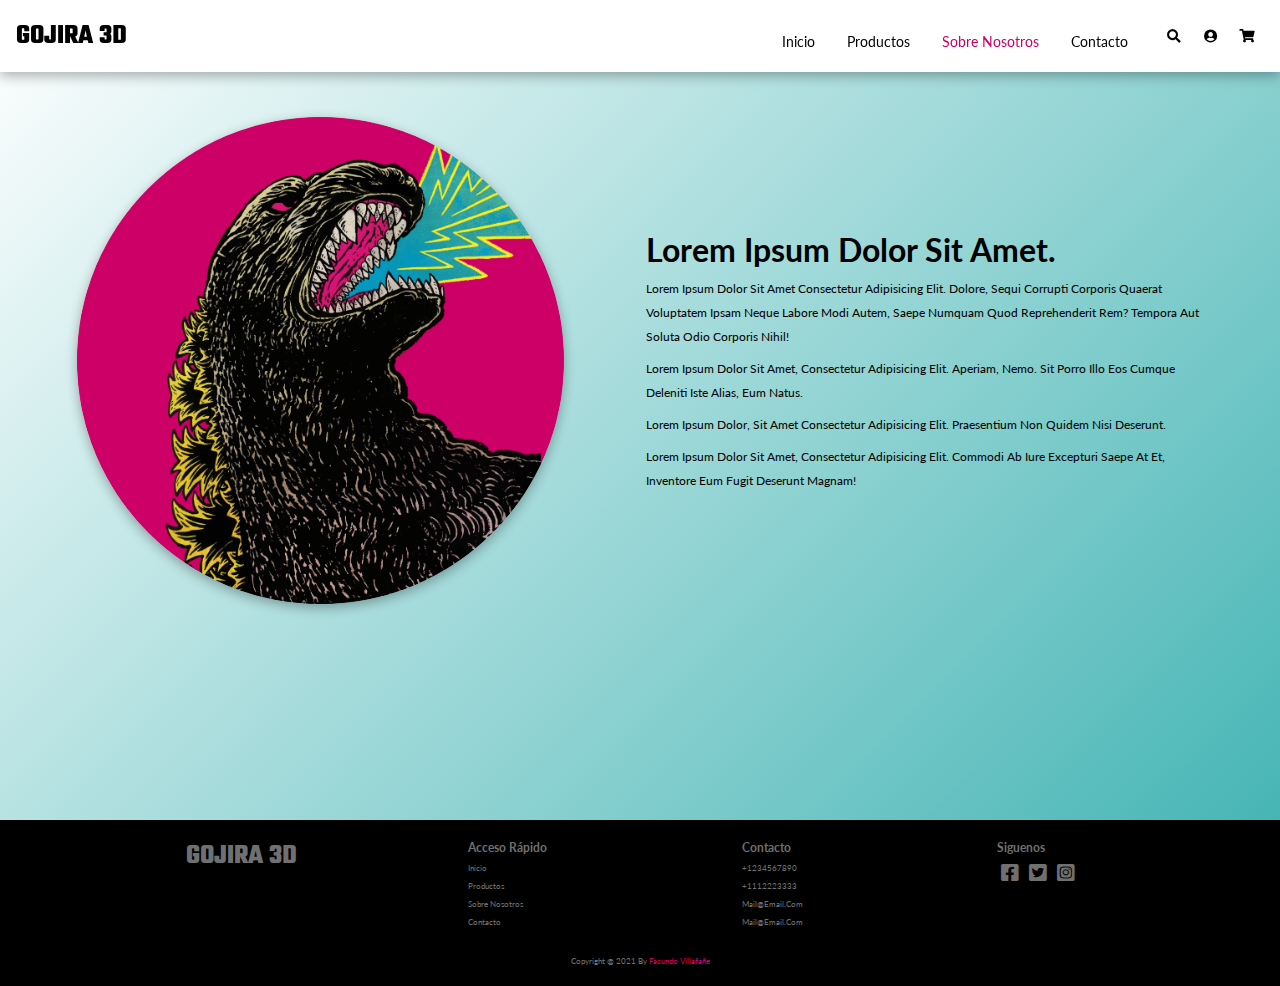
<file: html/aboutUs.html>
<!DOCTYPE html>
<html lang="es">

<head>
    <meta charset="UTF-8">
    <meta http-equiv="X-UA-Compatible" content="IE=edge">
    <meta name="viewport" content="width=device-width, initial-scale=1.0">
    <!-- HTML Meta Tags -->
    <title>Sobre Nosotros | GOJIRA 3D </title>
    <meta name="description" content="¿Quiénes somos?">
    <link rel="shortcut icon" href="/images/favicon.png">

    <!-- Google / Search Engine Tags -->
    <meta itemprop="name" content="Sobre Nosotros | GOJIRA 3D ">
    <meta itemprop="description" content="¿Quiénes somos?">
    <meta itemprop="image" content="">

    <!-- Facebook Meta Tags -->
    <meta property="og:url" content="">
    <meta property="og:type" content="website">
    <meta property="og:title" content="Sobre Nosotros | GOJIRA 3D ">
    <meta property="og:description" content="¿Quiénes somos?">
    <meta property="og:image" content="">

    <!-- Twitter Meta Tags -->
    <meta name="twitter:card" content="summary_large_image">
    <meta name="twitter:title" content="Sobre Nosotros | GOJIRA 3D ">
    <meta name="twitter:description" content="¿Quiénes somos?">
    <meta name="twitter:image" content="">

    <!--CSS STYLESHEET-->
    <link rel="stylesheet" href="/styles/main.css">
    <!--Google fonts-->
    <link rel="preconnect" href="https://fonts.googleapis.com">
    <link rel="preconnect" href="https://fonts.gstatic.com" crossorigin>
    <link href="https://fonts.googleapis.com/css2?family=Teko:wght@700&display=swap" rel="stylesheet">
    <link href="https://fonts.googleapis.com/css2?family=Lato:wght@700&family=Teko:wght@700&display=swap"
        rel="stylesheet">
    <!--Fontaweasome CDN-->
    <link href="https://cdnjs.cloudflare.com/ajax/libs/font-awesome/5.15.4/css/all.min.css" rel="stylesheet">
</head>

<body>

    <header>
        <a href="#" class="brand">gojira 3d</a>
        <i class="fas fa-bars nav_btn nav_btn-open" id="navOpen"></i>
        <nav id="nav">
            <i class= "fas fa-times nav_btn nav_btn-close" id="navClose"></i>
            <ul class="menu">
                <li><a href="/index.html">inicio</a></li>
                <li><a href="/html/products.html">productos</a></li>
                <li><a class="active" href="/html/aboutUs.html">sobre nosotros</a></li>
                <li><a href="/html/contact.html">contacto</a></li>
            </ul>
            <div class="icons">
                <i class="fas fa-search" id="search-icon"></i>
                <a href="#" class="fas fa-user-circle"></a>
                <a href="#" class="fas fa-shopping-cart"></a>
            </div>
        </nav>
        
    </header>

    <div class="about">
        <div class="row">
            <div class="image">
                <img src="/images/Recurso-gojira-art.png" alt="">
            </div>
            <div class="content">
                <h3>Lorem ipsum dolor sit amet.</h3>
                <p>Lorem ipsum dolor sit amet consectetur adipisicing elit. Dolore, sequi corrupti corporis quaerat
                    voluptatem ipsam neque labore modi autem, saepe numquam quod reprehenderit rem? Tempora aut soluta
                    odio corporis nihil!</p>
                <p>Lorem ipsum dolor sit amet, consectetur adipisicing elit. Aperiam, nemo. Sit porro illo eos cumque
                    deleniti iste alias, eum natus.</p>
                <p>Lorem ipsum dolor, sit amet consectetur adipisicing elit. Praesentium non quidem nisi deserunt.</p>
                <p>Lorem ipsum dolor sit amet, consectetur adipisicing elit. Commodi ab iure excepturi saepe at et,
                    inventore eum fugit deserunt magnam!</p>
            </div>
        </div>
    </div>

    <footer>
        <section class="footer">
            <div class="boxContainer">
                <div class="box1">
                    <a href="/index.html" class="logo">gojira 3d</a>
                </div>
                <div class="box">
                    <h3>Acceso Rápido</h3>
                    <a href="/index.html">Inicio</a>
                    <a href="/html/products.html">Productos</a>
                    <a href="/html/aboutUs.html">Sobre Nosotros</a>
                    <a href="/html/contact.html">Contacto</a>
                </div>
                <div class="box">
                    <h3>Contacto</h3>
                    <a href="#">+1234567890</a>
                    <a href="#">+1112223333</a>
                    <a href="#">mail@email.com</a>
                    <a href="#">mail@email.com</a>
                </div>
                <div class="box4">
                    <h3>Siguenos</h3>
                    <a href="#" class="fab fa-facebook-square"></a>
                    <a href="#" class="fab fa-twitter-square"></a>
                    <a href="#" class="fab fa-instagram-square"></a>
                </div>
            </div>
            <div class="credit"> copyright @ 2021 by <span>facundo villafañe</span> </div>
        </section>
    </footer>

    <script src="/scripts/nav.js"></script>
</body>

</html>
</file>
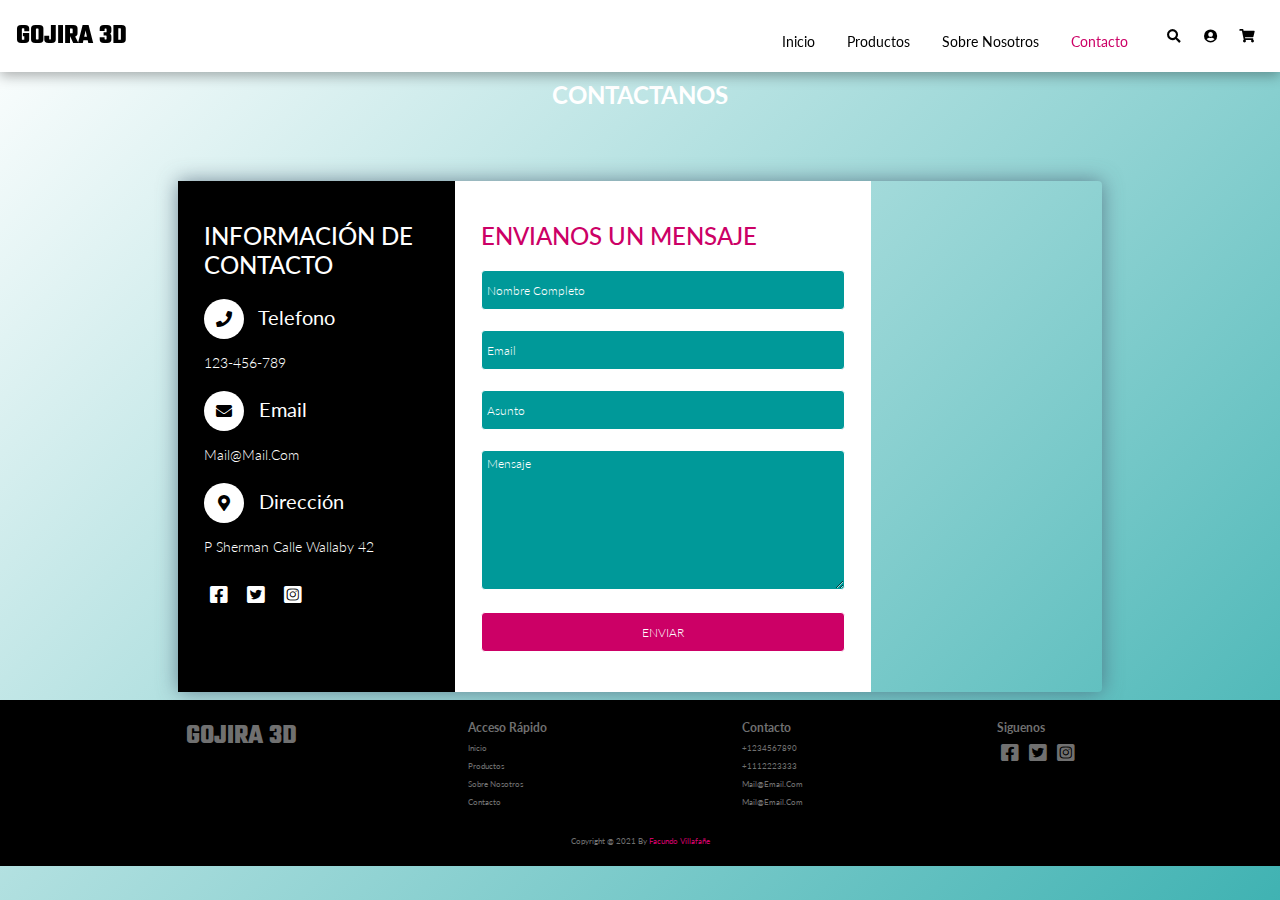
<file: html/contact.html>
<!DOCTYPE html>
<html lang="es">

<head>
    <meta charset="UTF-8">
    <meta http-equiv="X-UA-Compatible" content="IE=edge">
    <meta name="viewport" content="width=device-width, initial-scale=1.0">
    <!-- HTML Meta Tags -->
    <title>Contacto | GOJIRA 3D </title>
    <meta name="description" content="Ponte en contacto con nosotros">
    <link rel="shortcut icon" href="/images/favicon.png">

    <!-- Google / Search Engine Tags -->
    <meta itemprop="name" content="Contacto | GOJIRA 3D ">
    <meta itemprop="description" content="Ponte en contacto con nosotros">
    <meta itemprop="image" content="">

    <!-- Facebook Meta Tags -->
    <meta property="og:url" content="">
    <meta property="og:type" content="website">
    <meta property="og:title" content="Contacto | GOJIRA 3D ">
    <meta property="og:description" content="Ponte en contacto con nosotros">
    <meta property="og:image" content="">

    <!-- Twitter Meta Tags -->
    <meta name="twitter:card" content="summary_large_image">
    <meta name="twitter:title" content="Contacto | GOJIRA 3D ">
    <meta name="twitter:description" content="Ponte en contacto con nosotros">
    <meta name="twitter:image" content="">

    <!--CSS STYLESHEET-->
    <link rel="stylesheet" href="/styles/main.css">
    <!--Google fonts-->
    <link rel="preconnect" href="https://fonts.googleapis.com">
    <link rel="preconnect" href="https://fonts.gstatic.com" crossorigin>
    <link href="https://fonts.googleapis.com/css2?family=Teko:wght@700&display=swap" rel="stylesheet">
    <link href="https://fonts.googleapis.com/css2?family=Lato:wght@700&family=Teko:wght@700&display=swap"
        rel="stylesheet">
    <!--Fontaweasome CDN-->
    <link href="https://cdnjs.cloudflare.com/ajax/libs/font-awesome/5.15.4/css/all.min.css" rel="stylesheet">
    <!--animatecss.cdn for ANIMATION-->
	<link rel="stylesheet" href="https://cdnjs.cloudflare.com/ajax/libs/animate.css/3.7.0/animate.css" />
</head>

<body>

    <header>
        <a href="#" class="brand">gojira 3d</a>
        <i class="fas fa-bars nav_btn nav_btn-open" id="navOpen"></i>
        <nav id="nav">
            <i class= "fas fa-times nav_btn nav_btn-close" id="navClose"></i>
            <ul class="menu">
                <li><a href="/index.html">inicio</a></li>
                <li><a href="/html/products.html">productos</a></li>
                <li><a href="/html/aboutUs.html">sobre nosotros</a></li>
                <li><a class="active" href="/html/contact.html">contacto</a></li>
            </ul>
            <div class="icons">
                <i class="fas fa-search" id="search-icon"></i>
                <a href="#" class="fas fa-user-circle"></a>
                <a href="#" class="fas fa-shopping-cart"></a>
            </div>
        </nav>
    </header>

    <main>
            <div class='tarjeta_contact'>
                <h1 class='brand_contact'>Contactanos</h1>
                <!--animacion de entrada-->
                <div class='contenedor_contacto animated bounceInLeft'>
                    <div class="contact-wrap">
                        <div class="contact-in">
                            <h2>Información de Contacto</h2>
                            <h3><i class="fas fa-phone" ></i> Telefono</h3>
                            <p>123-456-789</p>
                            <h3><i class="fas fa-envelope" ></i> Email</h3>
                            <p>mail@mail.com</p>
                            <h3><i class="fas fa-map-marker-alt" ></i> Dirección</h3>
                            <p>P Sherman Calle Wallaby 42</p>
                            <ul>
                                <li><a href="#"><i class="fab fa-facebook-square"></i></a></li>
                                <li><a href="#"><i class="fab fa-twitter-square"></i></a></li>
                                <li><a href="#"><i class="fab fa-instagram-square"></i></a></li>
                            </ul>
                        </div>
                        <div class="contact-in">
                            <h4>Envianos un mensaje</h4>
                            <form>
                                <input type="text" placeholder="Nombre Completo" class="contact-in_input">
                                <input type="text" placeholder="Email" class="contact-in_input">
                                <input type="text" placeholder="Asunto" class="contact-in_input">
                                <textarea placeholder="Mensaje" class="contact-in_textarea"></textarea>
                                <input type="submit" value="ENVIAR" class="contact-in_btn">
                            </form>
                        </div>
                        <div class="contact-in">
                            <iframe src="https://www.google.com/maps/embed?pb=!1m18!1m12!1m3!1d3531.0287497832282!2d152.9510667155894!3d-27.747259235208304!2m3!1f0!2f0!3f0!3m2!1i1024!2i768!4f13.1!3m3!1m2!1s0x6b913659839b4603%3A0x97c22f8ce583b8e2!2s42%20Wallaby%20Way%2C%20New%20Beith%20QLD%204124%2C%20Australia!5e0!3m2!1ses-419!2sar!4v1638703256132!5m2!1ses-419!2sar" width="800" height="600" style="border:0;" allowfullscreen="" loading=""></iframe>
                        </div>
                    </div>
                </div>
            </div>
    </main>

    <footer>
        <section class="footer">
            <div class="boxContainer">
                <div class="box1">
                    <a href="/index.html" class="logo">gojira 3d</a>
                </div>
                <div class="box">
                    <h3>Acceso Rápido</h3>
                    <a href="/index.html">Inicio</a>
                    <a href="/html/products.html">Productos</a>
                    <a href="/html/aboutUs.html">Sobre Nosotros</a>
                    <a href="/html/contact.html">Contacto</a>
                </div>
                <div class="box">
                    <h3>Contacto</h3>
                    <a href="#">+1234567890</a>
                    <a href="#">+1112223333</a>
                    <a href="#">mail@email.com</a>
                    <a href="#">mail@email.com</a>
                </div>
                <div class="box4">
                    <h3>Siguenos</h3>
                    <a href="#" class="fab fa-facebook-square"></a>
                    <a href="#" class="fab fa-twitter-square"></a>
                    <a href="#" class="fab fa-instagram-square"></a>
                </div>
            </div>
            <div class="credit"> copyright @ 2021 by <span>facundo villafañe</span> </div>
        </section>
    </footer>

    <script src="/scripts/nav.js"></script>
</body>

</html>
</file>
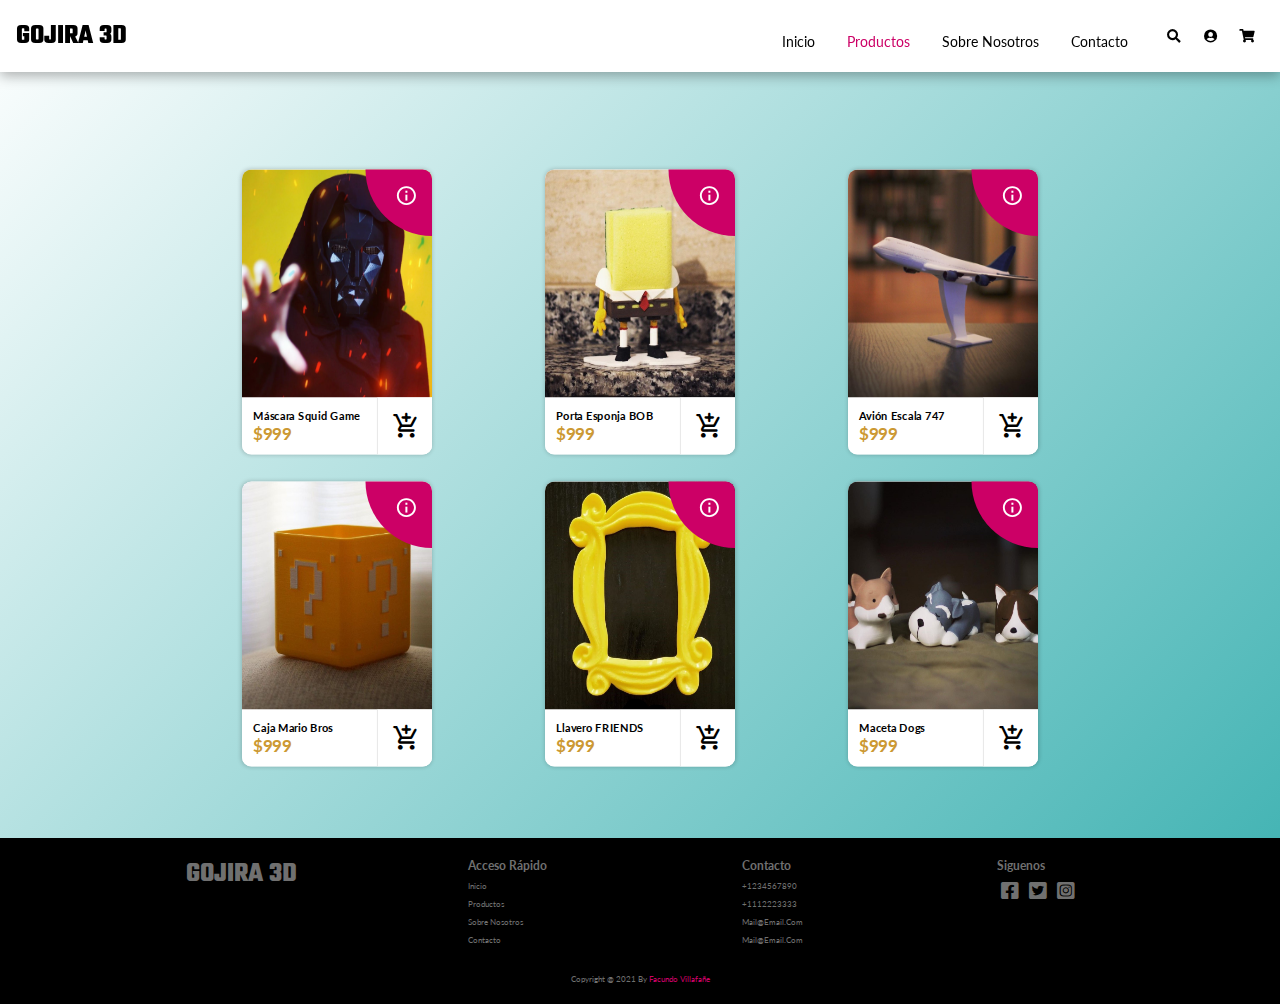
<file: html/products.html>
<!DOCTYPE html>
<html lang="es">

<head>
    <meta charset="UTF-8">
    <meta http-equiv="X-UA-Compatible" content="IE=edge">
    <meta name="viewport" content="width=device-width, initial-scale=1.0">
    <!-- HTML Meta Tags -->
    <title>Productos | GOJIRA 3D </title>
    <meta name="description" content="Nuestros productos"> 
    <link rel="shortcut icon" href="/images/favicon.png">

    <!-- Google / Search Engine Tags -->
    <meta itemprop="name" content="Productos | GOJIRA 3D ">
    <meta itemprop="description" content="Nuestros productos">
    <meta itemprop="image" content="">

    <!-- Facebook Meta Tags -->
    <meta property="og:url" content="">
    <meta property="og:type" content="website">
    <meta property="og:title" content="Productos | GOJIRA 3D ">
    <meta property="og:description" content="Nuestros productos">
    <meta property="og:image" content="">

    <!-- Twitter Meta Tags -->
    <meta name="twitter:card" content="summary_large_image">
    <meta name="twitter:title" content="Productos | GOJIRA 3D ">
    <meta name="twitter:description" content="Nuestros productos">
    <meta name="twitter:image" content="">

    <!--CSS STYLESHEET-->
    <link rel="stylesheet" href="/styles/main.css">
    <!--Google fonts-->
    <link rel="preconnect" href="https://fonts.googleapis.com">
    <link rel="preconnect" href="https://fonts.gstatic.com" crossorigin>
    <link href="https://fonts.googleapis.com/css2?family=Teko:wght@700&display=swap" rel="stylesheet">
    <link href="https://fonts.googleapis.com/css2?family=Lato:wght@700&family=Teko:wght@700&display=swap"
        rel="stylesheet">
    <link href="https://fonts.googleapis.com/icon?family=Material+Icons+Round"
        rel="stylesheet">
    <link href="https://fonts.googleapis.com/icon?family=Material+Icons+Outlined"
        rel="stylesheet">
    <!--Fontaweasome CDN-->
    <link href="https://cdnjs.cloudflare.com/ajax/libs/font-awesome/5.15.4/css/all.min.css" rel="stylesheet">
</head>

<body>

    <header>
        <a href="#" class="brand">gojira 3d</a>
        <i class="fas fa-bars nav_btn nav_btn-open" id="navOpen"></i>
        <nav id="nav">
            <i class="fas fa-times nav_btn nav_btn-close" id="navClose"></i>
            <ul class="menu">
                <li><a href="/index.html">inicio</a></li>
                <li><a class="active" href="/html/products.html">productos</a></li>
                <li><a href="/html/aboutUs.html">sobre nosotros</a></li>
                <li><a href="/html/contact.html">contacto</a></li>
            </ul>
            <div class="icons">
                <i class="fas fa-search" id="search-icon"></i>
                <a href="#" class="fas fa-user-circle"></a>
                <a href="#" class="fas fa-shopping-cart"></a>
            </div>
        </nav>
    </header>

    <main>
        <div class="allProd">
            <div class="prodContainer">

                <div class="wrapper">
                    <div class="container">
                        <div class="top">
                            <img src="/images/photo_squidg.jpeg" alt="Mascara Squid Game">
                        </div>
                        <div class="bottom">
                            <div class="left">
                                <div class="details">
                                    <h2>Máscara Squid Game</h2>
                                    <p>$999</p>
                                </div>
                                <div class="buy"><i class="material-icons-round">add_shopping_cart</i></div>
                            </div>
                            <div class="right">
                                <div class="done"><i class="material-icons-round">check_circle</i></div>
                                <div class="details">
                                    <h2>Máscara Squid Game</h2>
                                    <p>Agregado al carrito</p>
                                </div>
                                <div class="remove"><i class="material-icons-round">highlight_off</i></div>
                            </div>
                        </div>
                    </div>
                    <div class="inside">
                        <div class="icon"><i class="material-icons-outlined">info</i></div>
                        <div class="contents">
                            <table>
                                <tr>
                                    <th class="contents_table-title">Ancho</th>
                                    <th class="contents_table-title">Alto</th>
                                </tr>
                                <tr>
                                    <td>20cm</td>
                                    <td>35cm</td>
                                </tr>
                                <tr>
                                    <th class="contents_table-title">Peso</th>
                                    <th class="contents_table-title">Material</th>
                                </tr>
                                <tr>
                                    <td>300g</td>
                                    <td>Plastico</td>
                                </tr>
                                <tr>
                                    <th class="contents_table-title">Color</th>
                                    <th class="contents_table-title"></th>
                                </tr>
                                <tr>
                                    <td>Negro</td>
                                    <td></td>
                                </tr>
                                <tr>
                                    <th class="contents_table-title"></th>
                                    <th class="contents_table-title"></th>
                                </tr>
                                <tr>
                                    <td></td>
                                    <td></td>
                                </tr>
                            </table>
                        </div>
                    </div>
                </div>

                <div class="wrapper">
                    <div class="container">
                        <div class="top">
                            <img src="/images/spongebob.jpeg" alt="Porta Esponja Bob">
                        </div>
                        <div class="bottom">
                            <div class="left">
                                <div class="details">
                                    <h2>Porta Esponja BOB</h2>
                                    <p>$999</p>
                                </div>
                                <div class="buy"><i class="material-icons-round">add_shopping_cart</i></div>
                            </div>
                            <div class="right">
                                <div class="done"><i class="material-icons-round">check_circle</i></div>
                                <div class="details">
                                    <h2>Porta Esponja BOB</h2>
                                    <p>Agregado al carrito</p>
                                </div>
                                <div class="remove"><i class="material-icons-round">highlight_off</i></div>
                            </div>
                        </div>
                    </div>
                    <div class="inside">
                        <div class="icon"><i class="material-icons-outlined">info</i></div>
                        <div class="contents">
                            <table>
                                <tr>
                                    <th class="contents_table-title">Ancho</th>
                                    <th class="contents_table-title">Alto</th>
                                </tr>
                                <tr>
                                    <td>15cm</td>
                                    <td>15cm</td>
                                </tr>
                                <tr>
                                    <th class="contents_table-title">Peso</th>
                                    <th class="contents_table-title">Material</th>
                                </tr>
                                <tr>
                                    <td>150g</td>
                                    <td>Plastico</td>
                                </tr>
                                <tr>
                                    <th class="contents_table-title">Color</th>
                                    <th class="contents_table-title"></th>
                                </tr>
                                <tr>
                                    <td>Unico</td>
                                    <td></td>
                                </tr>
                                <tr>
                                    <th class="contents_table-title"></th>
                                    <th class="contents_table-title"></th>
                                </tr>
                                <tr>
                                    <td></td>
                                    <td></td>
                                </tr>
                            </table>
                        </div>
                    </div>
                </div>

                <div class="wrapper">
                    <div class="container">
                        <div class="top">
                            <img src="/images/photo_plane.jpeg" alt="Avión Escala 747">
                        </div>
                        <div class="bottom">
                            <div class="left">
                                <div class="details">
                                    <h2>Avión Escala 747</h2>
                                    <p>$999</p>
                                </div>
                                <div class="buy"><i class="material-icons-round">add_shopping_cart</i></div>
                            </div>
                            <div class="right">
                                <div class="done"><i class="material-icons-round">check_circle</i></div>
                                <div class="details">
                                    <h2>Avión Escala 747</h2>
                                    <p>Agregado al carrito</p>
                                </div>
                                <div class="remove"><i class="material-icons-round">highlight_off</i></div>
                            </div>
                        </div>
                    </div>
                    <div class="inside">
                        <div class="icon"><i class="material-icons-outlined">info</i></div>
                        <div class="contents">
                            <table>
                                <tr>
                                    <th class="contents_table-title">Ancho</th>
                                    <th class="contents_table-title">Alto</th>
                                </tr>
                                <tr>
                                    <td>15cm</td>
                                    <td>15cm</td>
                                </tr>
                                <tr>
                                    <th class="contents_table-title">Peso</th>
                                    <th class="contents_table-title">Material</th>
                                </tr>
                                <tr>
                                    <td>250g</td>
                                    <td>Plastico</td>
                                </tr>
                                <tr>
                                    <th class="contents_table-title">Color</th>
                                    <th class="contents_table-title"></th>
                                </tr>
                                <tr>
                                    <td>Personalizado</td>
                                    <td></td>
                                </tr>
                                <tr>
                                    <th class="contents_table-title"></th>
                                    <th class="contents_table-title"></th>
                                </tr>
                                <tr>
                                    <td></td>
                                    <td></td>
                                </tr>
                            </table>
                        </div>
                    </div>
                </div>

                <div class="wrapper">
                    <div class="container">
                        <div class="top">
                            <img src="/images/photo_mariobox.jpeg" alt="Caja Mario Bros">
                        </div>
                        <div class="bottom">
                            <div class="left">
                                <div class="details">
                                    <h2>Caja Mario Bros</h2>
                                    <p>$999</p>
                                </div>
                                <div class="buy"><i class="material-icons-round">add_shopping_cart</i></div>
                            </div>
                            <div class="right">
                                <div class="done"><i class="material-icons-round">check_circle</i></div>
                                <div class="details">
                                    <h2>Caja Mario Bros</h2>
                                    <p>Agregado al carrito</p>
                                </div>
                                <div class="remove"><i class="material-icons-round">highlight_off</i></div>
                            </div>
                        </div>
                    </div>
                    <div class="inside">
                        <div class="icon"><i class="material-icons-outlined">info</i></div>
                        <div class="contents">
                            <table>
                                <tr>
                                    <th class="contents_table-title">Ancho</th>
                                    <th class="contents_table-title">Alto</th>
                                </tr>
                                <tr>
                                    <td>15cm</td>
                                    <td>15cm</td>
                                </tr>
                                <tr>
                                    <th class="contents_table-title">Peso</th>
                                    <th class="contents_table-title">Material</th>
                                </tr>
                                <tr>
                                    <td>150g</td>
                                    <td>Plastico</td>
                                </tr>
                                <tr>
                                    <th class="contents_table-title">Color</th>
                                    <th class="contents_table-title"></th>
                                </tr>
                                <tr>
                                    <td>Amarillo</td>
                                    <td></td>
                                </tr>
                                <tr>
                                    <th class="contents_table-title"></th>
                                    <th class="contents_table-title"></th>
                                </tr>
                                <tr>
                                    <td></td>
                                    <td></td>
                                </tr>
                            </table>
                        </div>
                    </div>
                </div>

                <div class="wrapper">
                    <div class="container">
                        <div class="top">
                            <img src="/images/friends.jpg" alt="Llavero FRIENDS">
                        </div>
                        <div class="bottom">
                            <div class="left">
                                <div class="details">
                                    <h2>Llavero FRIENDS</h2>
                                    <p>$999</p>
                                </div>
                                <div class="buy"><i class="material-icons-round">add_shopping_cart</i></div>
                            </div>
                            <div class="right">
                                <div class="done"><i class="material-icons-round">check_circle</i></div>
                                <div class="details">
                                    <h2>Llavero FRIENDS</h2>
                                    <p>Agregado al carrito</p>
                                </div>
                                <div class="remove"><i class="material-icons-round">highlight_off</i></div>
                            </div>
                        </div>
                    </div>
                    <div class="inside">
                        <div class="icon"><i class="material-icons-outlined">info</i></div>
                        <div class="contents">
                            <table>
                                <tr>
                                    <th class="contents_table-title">Ancho</th>
                                    <th class="contents_table-title">Alto</th>
                                </tr>
                                <tr>
                                    <td>4cm</td>
                                    <td>6cm</td>
                                </tr>
                                <tr>
                                    <th class="contents_table-title">Peso</th>
                                    <th class="contents_table-title">Material</th>
                                </tr>
                                <tr>
                                    <td>50g</td>
                                    <td>Plastico</td>
                                </tr>
                                <tr>
                                    <th class="contents_table-title">Color</th>
                                    <th class="contents_table-title"></th>
                                </tr>
                                <tr>
                                    <td>Amarillo</td>
                                    <td></td>
                                </tr>
                                <tr>
                                    <th class="contents_table-title"></th>
                                    <th class="contents_table-title"></th>
                                </tr>
                                <tr>
                                    <td></td>
                                    <td></td>
                                </tr>
                            </table>
                        </div>
                    </div>
                </div>

                <div class="wrapper">
                    <div class="container">
                        <div class="top">
                            <img src="/images/dogs.jpeg" alt="Maceta Dogs">
                        </div>
                        <div class="bottom">
                            <div class="left">
                                <div class="details">
                                    <h2>Maceta Dogs</h2>
                                    <p>$999</p>
                                </div>
                                <div class="buy"><i class="material-icons-round">add_shopping_cart</i></div>
                            </div>
                            <div class="right">
                                <div class="done"><i class="material-icons-round">check_circle</i></div>
                                <div class="details">
                                    <h2>Maceta Dogs</h2>
                                    <p>Agregado al carrito</p>
                                </div>
                                <div class="remove"><i class="material-icons-round">highlight_off</i></div>
                            </div>
                        </div>
                    </div>
                    <div class="inside">
                        <div class="icon"><i class="material-icons-outlined">info</i></div>
                        <div class="contents">
                            <table>
                                <tr>
                                    <th class="contents_table-title">Ancho</th>
                                    <th class="contents_table-title">Alto</th>
                                </tr>
                                <tr>
                                    <td>15cm</td>
                                    <td>15cm</td>
                                </tr>
                                <tr>
                                    <th class="contents_table-title">Peso</th>
                                    <th class="contents_table-title">Material</th>
                                </tr>
                                <tr>
                                    <td>150g</td>
                                    <td>Plastico</td>
                                </tr>
                                <tr>
                                    <th class="contents_table-title">Color</th>
                                    <th class="contents_table-title"></th>
                                </tr>
                                <tr>
                                    <td>Unico</td>
                                    <td></td>
                                </tr>
                                <tr>
                                    <th class="contents_table-title"></th>
                                    <th class="contents_table-title"></th>
                                </tr>
                                <tr>
                                    <td></td>
                                    <td></td>
                                </tr>
                            </table>
                        </div>
                    </div>
                </div>

            </div>

        </div>
    </main>

    <footer>
        <section class="footer">
            <div class="boxContainer">
                <div class="box1">
                    <a href="/index.html" class="logo">gojira 3d</a>
                </div>
                <div class="box">
                    <h3>Acceso Rápido</h3>
                    <a href="/index.html">Inicio</a>
                    <a href="/html/products.html">Productos</a>
                    <a href="/html/aboutUs.html">Sobre Nosotros</a>
                    <a href="/html/contact.html">Contacto</a>
                </div>
                <div class="box">
                    <h3>Contacto</h3>
                    <a href="#">+1234567890</a>
                    <a href="#">+1112223333</a>
                    <a href="#">mail@email.com</a>
                    <a href="#">mail@email.com</a>
                </div>
                <div class="box4">
                    <h3>Siguenos</h3>
                    <a href="#" class="fab fa-facebook-square"></a>
                    <a href="#" class="fab fa-twitter-square"></a>
                    <a href="#" class="fab fa-instagram-square"></a>
                </div>
            </div>
            <div class="credit"> copyright @ 2021 by <span>facundo villafañe</span> </div>
        </section>
    </footer>

    <script src="/scripts/nav.js"></script>
    
</body>

</html>
</file>
<file: styles/main.css>
* {
  font-family: 'Lato', sans-serif;
  margin: 0;
  padding: 0;
  -webkit-box-sizing: border-box;
          box-sizing: border-box;
  text-decoration: none;
  outline: none;
  border: none;
  text-transform: capitalize;
  list-style: none;
}

html {
  font-size: 50%;
  overflow-x: hidden;
}

body {
  height: 100%;
  background: linear-gradient(-45deg, #CC9933, #CC0066, #009999, #ffffff);
  background-size: 400% 400%;
  -webkit-animation: gradient 15s ease infinite;
          animation: gradient 15s ease infinite;
  height: 100vh;
}

section {
  padding: 2rem 9%;
}

header {
  position: fixed;
  width: 100%;
  background: #fff;
  display: -webkit-box;
  display: -ms-flexbox;
  display: flex;
  -webkit-box-pack: justify;
      -ms-flex-pack: justify;
          justify-content: space-between;
  -webkit-box-align: center;
      -ms-flex-align: center;
          align-items: center;
  padding: 2em;
  -webkit-box-shadow: 0 0.5rem 1.5rem rgba(0, 0, 0, 0.3);
          box-shadow: 0 0.5rem 1.5rem rgba(0, 0, 0, 0.3);
  z-index: 900;
}

header .brand {
  color: #000000;
  font-size: 3.5rem;
  font-weight: bolder;
  text-transform: uppercase;
  font-family: "Teko", sans-serif;
  font-weight: bolder;
}

header .brand:hover {
  color: #CC0066;
}

header .nav_btn {
  color: #CC0066;
  display: block;
  cursor: pointer;
  font-size: 35px;
}

header .nav_btn-close {
  float: right;
  margin: .71em .65em;
}

header nav {
  position: fixed;
  top: 0;
  right: 0;
  z-index: 1;
  width: 60%;
  height: 100vh;
  background: #000000;
  border-radius: 0% 0% 0% 5%;
  display: none;
}

header nav.nav-open {
  display: block;
}

header nav .menu {
  display: -webkit-box;
  display: -ms-flexbox;
  display: flex;
  -webkit-box-orient: vertical;
  -webkit-box-direction: normal;
      -ms-flex-flow: column;
          flex-flow: column;
  gap: 2em;
  margin-top: 25vh;
  margin-left: 2em;
}

header nav li {
  font-size: 3vh;
  text-decoration: none;
  color: #fff;
}

header nav li.active {
  font-weight: 600;
  opacity: 1;
}

header nav a {
  font-size: 1.7rem;
  padding: .5rem 1.5rem;
  color: #fff;
}

header nav a.active {
  color: #CC0066;
}

header nav a:hover {
  color: #009999;
}

header .icons {
  padding-top: 2rem;
  margin-left: 2em;
}

header .icons i, header .icons a {
  cursor: pointer;
  margin-left: .5rem;
  height: 4.5rem;
  line-height: 4.5rem;
  width: 4.5rem;
  text-align: center;
  font-size: 1.7rem;
  color: #FFF;
  border-radius: 50%;
}

header .icons i:hover, header .icons a:hover {
  color: #CC0066;
}

@media (min-width: 784px) {
  header .nav_btn {
    display: none;
  }
  header nav {
    all: unset;
    display: -webkit-box;
    display: -ms-flexbox;
    display: flex;
    -webkit-box-pack: justify;
        -ms-flex-pack: justify;
            justify-content: space-between;
    -webkit-box-align: center;
        -ms-flex-align: center;
            align-items: center;
  }
  header nav .icons {
    padding: 0;
  }
  header nav .icons i, header nav .icons a {
    margin: 0;
    padding: 0;
    color: #000000;
  }
  header nav div {
    display: -webkit-box;
    display: -ms-flexbox;
    display: flex;
    padding: .5em;
  }
  header nav a {
    color: #000000;
  }
  header nav .menu {
    display: -webkit-box;
    display: -ms-flexbox;
    display: flex;
    -webkit-box-orient: horizontal;
    -webkit-box-direction: normal;
        -ms-flex-flow: row nowrap;
            flex-flow: row nowrap;
    margin: unset;
    gap: 1em;
  }
}

.footer {
  background-color: #000000;
  width: 100%;
}

.footer .boxContainer {
  display: -ms-grid;
  display: grid;
  -ms-grid-columns: (minmax(25rem, 1fr))[auto-fit];
      grid-template-columns: repeat(auto-fit, minmax(25rem, 1fr));
  justify-items: center;
  -webkit-box-align: stretch;
      -ms-flex-align: stretch;
          align-items: stretch;
  gap: 1.5rem;
}

.footer .boxContainer h3 {
  padding: .5rem 0;
  font-size: 1.5rem;
  color: #707070;
}

.footer .boxContainer .box a {
  display: block;
  padding: .5rem 0;
  font-size: 1rem;
  color: #707070;
}

.footer .boxContainer .box a:hover {
  color: #CC0066;
}

.footer .boxContainer .box4 a {
  padding: .5rem;
  font-size: 2.5rem;
  color: #707070;
}

.footer .boxContainer .box4 a:hover {
  color: #009999;
}

.footer .logo {
  color: #707070;
  font-size: 3.5rem;
  font-weight: bolder;
  text-transform: uppercase;
  font-family: "Teko", sans-serif;
  font-weight: bolder;
}

.footer .logo:hover {
  color: #CC0066;
}

.footer .credit {
  text-align: center;
  border-top: 0.1rem solid rgba(0, 0, 0, 0.1);
  font-size: 1rem;
  color: #707070;
  padding: .5rem;
  padding-top: 1.5rem;
  margin-top: 1.5rem;
}

.footer .credit span {
  color: #CC0066;
}

.home {
  margin: 0px 5% 11%;
}

.home .homeContainer .featuredBox {
  display: -webkit-box;
  display: -ms-flexbox;
  display: flex;
  -webkit-box-align: center;
      -ms-flex-align: center;
          align-items: center;
  -ms-flex-wrap: wrap;
      flex-wrap: wrap;
  gap: 2rem;
  padding-top: 22rem;
}

.home .homeContainer .featuredBox_content {
  -webkit-box-flex: 1;
      -ms-flex: 1 1 45rem;
          flex: 1 1 45rem;
}

.home .homeContainer .featuredBox_content span {
  color: #000000;
  font-size: 2rem;
}

.home .homeContainer .featuredBox_content h3 {
  color: #000000;
  font-size: 6rem;
}

.home .homeContainer .featuredBox_content p {
  font-size: 2.2rem;
  padding: .5rem 0;
  line-height: 1.5;
}

.home .homeContainer .featuredBox_image {
  -webkit-box-flex: 1;
      -ms-flex: 1 1 45rem;
          flex: 1 1 45rem;
  display: -webkit-box;
  display: -ms-flexbox;
  display: flex;
  -webkit-box-pack: center;
      -ms-flex-pack: center;
          justify-content: center;
}

.home .homeContainer .featuredBox_image img {
  width: 90%;
  border-radius: 50%;
  -webkit-box-shadow: 0 0.5rem 1.5rem rgba(0, 0, 0, 0.3);
          box-shadow: 0 0.5rem 1.5rem rgba(0, 0, 0, 0.3);
  -webkit-transform: scale(0.95);
          transform: scale(0.95);
  -webkit-transition: -webkit-box-shadow 0.5s, -webkit-transform 0.5s;
  transition: -webkit-box-shadow 0.5s, -webkit-transform 0.5s;
  transition: box-shadow 0.5s, transform 0.5s;
  transition: box-shadow 0.5s, transform 0.5s, -webkit-box-shadow 0.5s, -webkit-transform 0.5s;
}

.home .homeContainer .featuredBox_image img:hover {
  -webkit-transform: scale(1);
          transform: scale(1);
  -webkit-box-shadow: 5px 20px 30px rgba(0, 0, 0, 0.2);
          box-shadow: 5px 20px 30px rgba(0, 0, 0, 0.2);
}

.btn {
  margin-top: 1rem;
  display: inline-block;
  font-size: 1.7rem;
  color: #fff;
  background-color: #2a2a2a;
  border-radius: .5rem;
  padding: .8rem 7rem;
}

.btn:hover {
  background: #CC0066;
}

@-webkit-keyframes gradient {
  0% {
    background-position: 0% 50%;
  }
  50% {
    background-position: 100% 50%;
  }
  100% {
    background-position: 0% 50%;
  }
}

@keyframes gradient {
  0% {
    background-position: 0% 50%;
  }
  50% {
    background-position: 100% 50%;
  }
  100% {
    background-position: 0% 50%;
  }
}

@media (min-width: 480px) {
  .home .homeContainer .featuredBox {
    display: -webkit-box;
    display: -ms-flexbox;
    display: flex;
    -webkit-box-align: center;
        -ms-flex-align: center;
            align-items: center;
    -ms-flex-wrap: wrap;
        flex-wrap: wrap;
    gap: 2rem;
    padding-top: 8rem;
  }
}

@media (min-width: 656px) {
  .home .homeContainer .featuredBox {
    display: -webkit-box;
    display: -ms-flexbox;
    display: flex;
    -webkit-box-align: center;
        -ms-flex-align: center;
            align-items: center;
    -ms-flex-wrap: wrap;
        flex-wrap: wrap;
    gap: 2rem;
    padding-top: 8rem;
  }
  .home .homeContainer .featuredBox_image {
    display: -webkit-box;
    display: -ms-flexbox;
    display: flex;
    -webkit-box-pack: center;
        -ms-flex-pack: center;
            justify-content: center;
    padding-bottom: 5rem;
  }
  .home .homeContainer .featuredBox_image img {
    width: 70%;
    -webkit-box-shadow: 0 0.5rem 1.5rem rgba(0, 0, 0, 0.3);
            box-shadow: 0 0.5rem 1.5rem rgba(0, 0, 0, 0.3);
  }
}

@media (min-width: 816px) {
  .home .homeContainer .featuredBox {
    display: -webkit-box;
    display: -ms-flexbox;
    display: flex;
    -webkit-box-align: center;
        -ms-flex-align: center;
            align-items: center;
    -ms-flex-wrap: wrap;
        flex-wrap: wrap;
    gap: 2rem;
    padding-left: 1%;
    padding-right: 1%;
  }
}

@media (min-width: 1120px) {
  .home {
    padding-top: 10rem;
    padding-bottom: 60px;
  }
}

@media (min-width: 1224px) {
  .home {
    padding-top: 13rem;
    padding-bottom: 60px;
  }
}

@media (min-width: 1440px) {
  .home {
    padding-top: 18rem;
    padding-bottom: 78px;
  }
}

@media (min-width: 1630px) {
  .home {
    padding-top: 20vh;
    padding-bottom: 15vh;
  }
}

.allProd {
  margin: 0px 15% 5%;
  padding-top: 27%;
}

.prodContainer {
  display: -ms-grid;
  display: grid;
  -ms-grid-columns: (minmax(28rem, 1fr))[auto-fit];
      grid-template-columns: repeat(auto-fit, minmax(28rem, 1fr));
  gap: 1.5rem;
}

.prodContainer .wrapper {
  width: 200px;
  height: 300px;
  background: #fff;
  margin: auto;
  position: relative;
  overflow: hidden;
  border-radius: 10px 10px 10px 10px;
  -webkit-box-shadow: 0 0 5px rgba(0, 0, 0, 0.2);
          box-shadow: 0 0 5px rgba(0, 0, 0, 0.2);
  -webkit-transform: scale(0.95);
          transform: scale(0.95);
  -webkit-transition: -webkit-box-shadow 0.5s, -webkit-transform 0.5s;
  transition: -webkit-box-shadow 0.5s, -webkit-transform 0.5s;
  transition: box-shadow 0.5s, transform 0.5s;
  transition: box-shadow 0.5s, transform 0.5s, -webkit-box-shadow 0.5s, -webkit-transform 0.5s;
}

.prodContainer .wrapper:hover {
  -webkit-transform: scale(1);
          transform: scale(1);
  -webkit-box-shadow: 5px 20px 30px rgba(0, 0, 0, 0.2);
          box-shadow: 5px 20px 30px rgba(0, 0, 0, 0.2);
}

.prodContainer .wrapper .container {
  width: 100%;
  height: 100%;
}

.prodContainer .wrapper .container .top {
  height: 80%;
  width: 100%;
}

.prodContainer .wrapper .container .top img {
  height: 100%;
  width: 100%;
  vertical-align: middle;
}

.prodContainer .wrapper .container .bottom {
  width: 200%;
  height: 20%;
  -webkit-transition: -webkit-transform 0.5s;
  transition: -webkit-transform 0.5s;
  transition: transform 0.5s;
  transition: transform 0.5s, -webkit-transform 0.5s;
}

.prodContainer .wrapper .container .bottom.clicked {
  -webkit-transform: translateX(-50%);
          transform: translateX(-50%);
}

.prodContainer .wrapper .container .bottom h2 {
  margin: 0;
  padding: 0;
  font-weight: bolder;
}

.prodContainer .wrapper .container .bottom p {
  margin: 0;
  padding: 0;
  font-size: 18px;
  font-weight: bolder;
  color: #CC9933;
}

.prodContainer .wrapper .container .bottom .left {
  height: 100%;
  width: 50%;
  background: #fff;
  position: relative;
  float: left;
}

.prodContainer .wrapper .container .bottom .left .details {
  padding: 12px;
  float: left;
}

.prodContainer .wrapper .container .bottom .left .buy {
  float: right;
  width: calc(30% - 2px);
  height: 100%;
  background: #fff;
  -webkit-transition: background 0.5s;
  transition: background 0.5s;
  border-left: solid thin rgba(0, 0, 0, 0.1);
}

.prodContainer .wrapper .container .bottom .left .buy i {
  font-size: 30px;
  padding: 15px;
  color: #000000;
  -webkit-transition: -webkit-transform 0.5s;
  transition: -webkit-transform 0.5s;
  transition: transform 0.5s;
  transition: transform 0.5s, -webkit-transform 0.5s;
}

.prodContainer .wrapper .container .bottom .left .buy:hover {
  background: #009999;
}

.prodContainer .wrapper .container .bottom .left .buy:hover i {
  color: #fff;
}

.prodContainer .wrapper .container .bottom .right {
  width: 50%;
  background: #009999;
  color: white;
  float: right;
  height: 200%;
  overflow: hidden;
}

.prodContainer .wrapper .container .bottom .right .details {
  padding: 20px;
  float: right;
  width: calc(70% - 40px);
}

.prodContainer .wrapper .container .bottom .right .done {
  width: calc(30% - 2px);
  float: left;
  -webkit-transition: -webkit-transform 0.5s;
  transition: -webkit-transform 0.5s;
  transition: transform 0.5s;
  transition: transform 0.5s, -webkit-transform 0.5s;
  border-right: solid thin rgba(255, 255, 255, 0.3);
  height: 50%;
}

.prodContainer .wrapper .container .bottom .right .done i {
  font-size: 30px;
  padding: 30px;
  color: white;
}

.prodContainer .wrapper .container .bottom .right .remove {
  width: calc(30% - 1px);
  clear: both;
  border-right: solid thin rgba(255, 255, 255, 0.3);
  height: 50%;
  background: #000000;
  -webkit-transition: background 0.5s, -webkit-transform 0.5s;
  transition: background 0.5s, -webkit-transform 0.5s;
  transition: transform 0.5s, background 0.5s;
  transition: transform 0.5s, background 0.5s, -webkit-transform 0.5s;
}

.prodContainer .wrapper .container .bottom .right .remove:hover {
  background: #CC0066;
}

.prodContainer .wrapper .container .bottom .right .remove:hover i {
  -webkit-transform: translateY(5px);
          transform: translateY(5px);
}

.prodContainer .wrapper .container .bottom .right .remove i {
  -webkit-transition: -webkit-transform 0.5s;
  transition: -webkit-transform 0.5s;
  transition: transform 0.5s;
  transition: transform 0.5s, -webkit-transform 0.5s;
  font-size: 30px;
  padding: 30px;
  color: white;
}

.prodContainer .wrapper .container .bottom .right:hover .remove,
.prodContainer .wrapper .container .bottom .right:hover .done {
  -webkit-transform: translateY(-100%);
          transform: translateY(-100%);
}

.prodContainer .wrapper .inside {
  z-index: 9;
  background: #CC0066;
  width: 140px;
  height: 140px;
  position: absolute;
  top: -70px;
  right: -70px;
  border-radius: 0px 0px 200px 200px;
  -webkit-transition: all 0.5s, border-radius 2s, top 1s;
  transition: all 0.5s, border-radius 2s, top 1s;
  overflow: hidden;
}

.prodContainer .wrapper .inside .icon {
  position: absolute;
  right: 85px;
  top: 85px;
  color: white;
  opacity: 1;
}

.prodContainer .wrapper .inside:hover {
  width: 100%;
  right: 0;
  top: 0;
  border-radius: 0;
  height: 80%;
}

.prodContainer .wrapper .inside:hover .icon {
  opacity: 0;
  right: 15px;
  top: 15px;
}

.prodContainer .wrapper .inside:hover .contents {
  opacity: 1;
  -webkit-transform: scale(1);
          transform: scale(1);
  -webkit-transform: translateY(0);
          transform: translateY(0);
}

.prodContainer .wrapper .inside .contents {
  padding: 5%;
  opacity: 0;
  -webkit-transform: scale(0.5);
          transform: scale(0.5);
  -webkit-transform: translateY(-200%);
          transform: translateY(-200%);
  -webkit-transition: opacity 0.2s, -webkit-transform 0.8s;
  transition: opacity 0.2s, -webkit-transform 0.8s;
  transition: opacity 0.2s, transform 0.8s;
  transition: opacity 0.2s, transform 0.8s, -webkit-transform 0.8s;
}

.prodContainer .wrapper .inside .contents table {
  text-align: left;
  width: 100%;
}

.prodContainer .wrapper .inside .contents table th {
  font-weight: bolder;
  font-size: 15px;
}

.prodContainer .wrapper .inside .contents h1,
.prodContainer .wrapper .inside .contents p,
.prodContainer .wrapper .inside .contents table {
  color: white;
}

.prodContainer .wrapper .inside .contents p {
  font-size: 13px;
}

@media (min-width: 768px) {
  .allProd {
    margin: 0px 15% 5%;
    padding-top: 13%;
  }
}

@media (min-width: 1024px) {
  .allProd {
    margin: 0px 15% 5%;
    padding-top: 7%;
  }
  .prodContainer {
    display: -ms-grid;
    display: grid;
    -ms-grid-columns: (minmax(28rem, 1fr))[3];
        grid-template-columns: repeat(3, minmax(28rem, 1fr));
    gap: 1.5rem;
    padding-top: 9rem;
  }
}

@media (min-width: 1440px) {
  .allProd {
    margin: 0px 15% 5%;
    padding-top: 7%;
  }
  .prodContainer {
    display: -ms-grid;
    display: grid;
    -ms-grid-columns: (minmax(28rem, 1fr))[3];
        grid-template-columns: repeat(3, minmax(28rem, 1fr));
    gap: 1.5rem;
    padding-top: 9rem;
  }
}

.about {
  margin: 0px 5% 11%;
  padding-top: 20rem;
}

.about .row {
  display: -webkit-box;
  display: -ms-flexbox;
  display: flex;
  -ms-flex-wrap: wrap;
      flex-wrap: wrap;
  gap: 1.5rem;
  -webkit-box-align: center;
      -ms-flex-align: center;
          align-items: center;
}

.about .row .image {
  -webkit-box-flex: 1;
      -ms-flex: 1 1 45rem;
          flex: 1 1 45rem;
  -webkit-box-pack: center;
      -ms-flex-pack: center;
          justify-content: center;
}

.about .row .image img {
  width: 90%;
  border-radius: 50%;
  -webkit-box-shadow: 0 0.5rem 1.5rem rgba(0, 0, 0, 0.3);
          box-shadow: 0 0.5rem 1.5rem rgba(0, 0, 0, 0.3);
  -webkit-transform: scale(0.95);
          transform: scale(0.95);
  -webkit-transition: -webkit-box-shadow 0.5s, -webkit-transform 0.5s;
  transition: -webkit-box-shadow 0.5s, -webkit-transform 0.5s;
  transition: box-shadow 0.5s, transform 0.5s;
  transition: box-shadow 0.5s, transform 0.5s, -webkit-box-shadow 0.5s, -webkit-transform 0.5s;
}

.about .row .image img:hover {
  -webkit-transform: scale(1);
          transform: scale(1);
  -webkit-box-shadow: 5px 20px 30px rgba(0, 0, 0, 0.2);
          box-shadow: 5px 20px 30px rgba(0, 0, 0, 0.2);
}

.about .row .content {
  -webkit-box-flex: 1;
      -ms-flex: 1 1 45rem;
          flex: 1 1 45rem;
}

.about .row .content h3 {
  color: #000000;
  font-size: 4rem;
  padding: .5rem 0;
}

.about .row .content p {
  color: #000000;
  font-size: 1.5rem;
  padding: .5rem 0;
  line-height: 2;
}

@media (min-width: 768px) {
  .about .row {
    display: -webkit-box;
    display: -ms-flexbox;
    display: flex;
    -ms-flex-wrap: nowrap;
        flex-wrap: nowrap;
    gap: 1.5rem;
    -webkit-box-align: center;
        -ms-flex-align: center;
            align-items: center;
  }
}

@media (min-width: 1024px) {
  .about {
    padding-top: 23rem;
    padding-bottom: 60px;
  }
}

@media (min-width: 1120px) {
  .about {
    padding-top: 10rem;
    padding-bottom: 60px;
  }
}

@media (min-width: 1224px) {
  .about {
    padding-top: 13rem;
    padding-bottom: 60px;
  }
}

@media (min-width: 1440px) {
  .about {
    padding-top: 18rem;
    padding-bottom: 78px;
  }
}

.tarjeta_contact {
  max-width: 1170px;
  margin-left: auto;
  margin-right: auto;
  padding: 1em;
}

.brand_contact {
  font-size: 24px;
  text-transform: uppercase;
  color: #fff;
  text-align: center;
  padding: 3em;
}

.contact-wrap {
  width: 80%;
  height: auto;
  margin: auto;
  display: -webkit-box;
  display: -ms-flexbox;
  display: flex;
  -ms-flex-wrap: wrap;
      flex-wrap: wrap;
  -webkit-box-shadow: 0 0 20px 0 rgba(72, 94, 116, 0.7);
          box-shadow: 0 0 20px 0 rgba(72, 94, 116, 0.7);
  border-radius: 0.5rem;
}

.contact-in {
  padding: 40px 26px;
}

.contact-in:nth-child(1) {
  -webkit-box-flex: 30%;
      -ms-flex: 30%;
          flex: 30%;
  background-color: #000000;
  color: #fff;
}

.contact-in:nth-child(2) {
  -webkit-box-flex: 45%;
      -ms-flex: 45%;
          flex: 45%;
  background: #fff;
}

.contact-in:nth-child(3) {
  -webkit-box-flex: 25%;
      -ms-flex: 25%;
          flex: 25%;
  padding: 0;
}

.contact-in h2 {
  font-size: 24px;
  color: #fff;
  text-transform: uppercase;
  font-weight: 500;
  margin-bottom: 20px;
}

.contact-in h3 {
  font-size: 20px;
  font-weight: 400;
  margin-bottom: 15px;
}

.contact-in h3 i {
  font-size: 16px;
  width: 40px;
  height: 40px;
  margin-right: 10px;
  background: #fff;
  color: #000000;
  border-radius: 50px;
  line-height: 40px;
  text-align: center;
}

.contact-in h4 {
  font-size: 24px;
  color: #CC0066;
  text-transform: uppercase;
  font-weight: 500;
  margin-bottom: 20px;
}

.contact-in p {
  font-size: 14px;
  font-weight: 300;
  margin-bottom: 20px;
}

.contact-in ul {
  padding: 0;
  margin: 0;
}

.contact-in ul li {
  list-style: none;
  display: inline-block;
  margin-right: 5px;
  margin-top: 5px;
}

.contact-in ul li a {
  display: block;
  width: 30px;
  height: 30px;
  text-align: center;
  background: transparent;
  color: #000000;
}

.contact-in ul li a i {
  font-size: 20px;
  line-height: 30px;
  color: #FFF;
}

.contact-in ul li a i:hover {
  color: #009999;
}

.contact-in form {
  width: 100%;
  height: auto;
}

.contact-in_input {
  width: 100%;
  height: 40px;
  margin-bottom: 20px;
  border: 1px solid #fff;
  border-radius: 0.5rem;
  outline: none;
  padding-left: 5px;
  background: #009999;
  color: #fff;
  font-size: 12px;
  font-weight: 300;
  text-transform: none;
}

.contact-in_input::-webkit-input-placeholder {
  color: #fff;
}

.contact-in_input:-ms-input-placeholder {
  color: #fff;
}

.contact-in_input::-ms-input-placeholder {
  color: #fff;
}

.contact-in_input::placeholder {
  color: #fff;
}

.contact-in_textarea {
  width: 100%;
  height: 140px;
  margin-bottom: 20px;
  border: 1px solid #fff;
  border-radius: 0.5rem;
  outline: none;
  padding-top: 5px;
  padding-left: 5px;
  background: #009999;
  color: #fff;
  font-size: 12px;
  font-weight: 300;
  text-transform: none;
}

.contact-in_textarea::-webkit-input-placeholder {
  color: #fff;
}

.contact-in_textarea:-ms-input-placeholder {
  color: #fff;
}

.contact-in_textarea::-ms-input-placeholder {
  color: #fff;
}

.contact-in_textarea::placeholder {
  color: #fff;
}

.contact-in_btn {
  width: 100%;
  height: 40px;
  border: 1px solid #fff;
  outline: none;
  background: #CC0066;
  color: #fff;
  font-size: 12px;
  font-weight: 300;
  cursor: pointer;
  border-radius: 0.5rem;
}

.contact-in iframe {
  width: 100%;
  height: 100%;
}

@media only screen and (max-width: 480px) {
  .contact-in:nth-child(1) {
    -webkit-box-flex: 50%;
        -ms-flex: 50%;
            flex: 50%;
  }
  .contact-in:nth-child(2) {
    -webkit-box-flex: 50%;
        -ms-flex: 50%;
            flex: 50%;
  }
  .contact-in:nth-child(3) {
    -webkit-box-flex: 100%;
        -ms-flex: 100%;
            flex: 100%;
  }
}

@media only screen and (max-width: 360px) {
  .contact-in:nth-child(1) {
    -webkit-box-flex: 50%;
        -ms-flex: 50%;
            flex: 50%;
  }
  .contact-in:nth-child(2) {
    -webkit-box-flex: 50%;
        -ms-flex: 50%;
            flex: 50%;
  }
  .contact-in:nth-child(3) {
    -webkit-box-flex: 100%;
        -ms-flex: 100%;
            flex: 100%;
  }
}
/*# sourceMappingURL=main.css.map */
</file>
